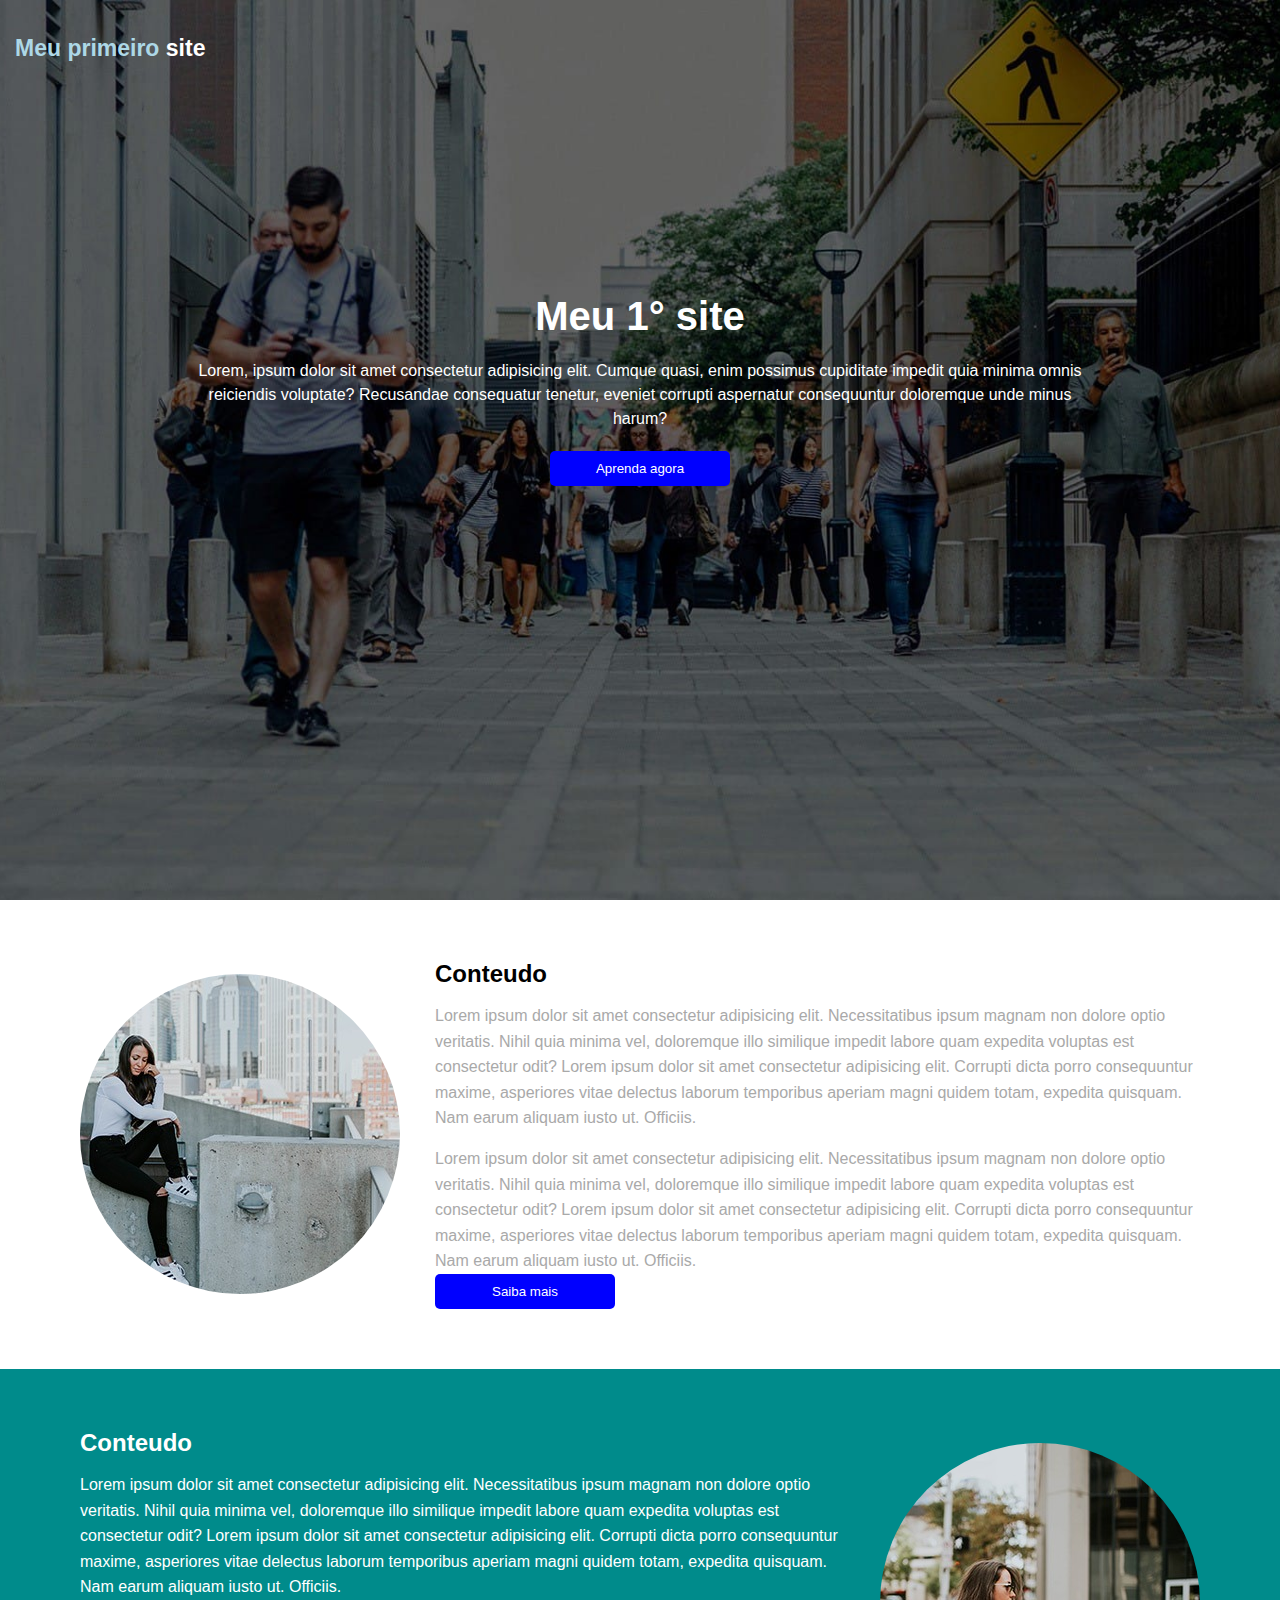
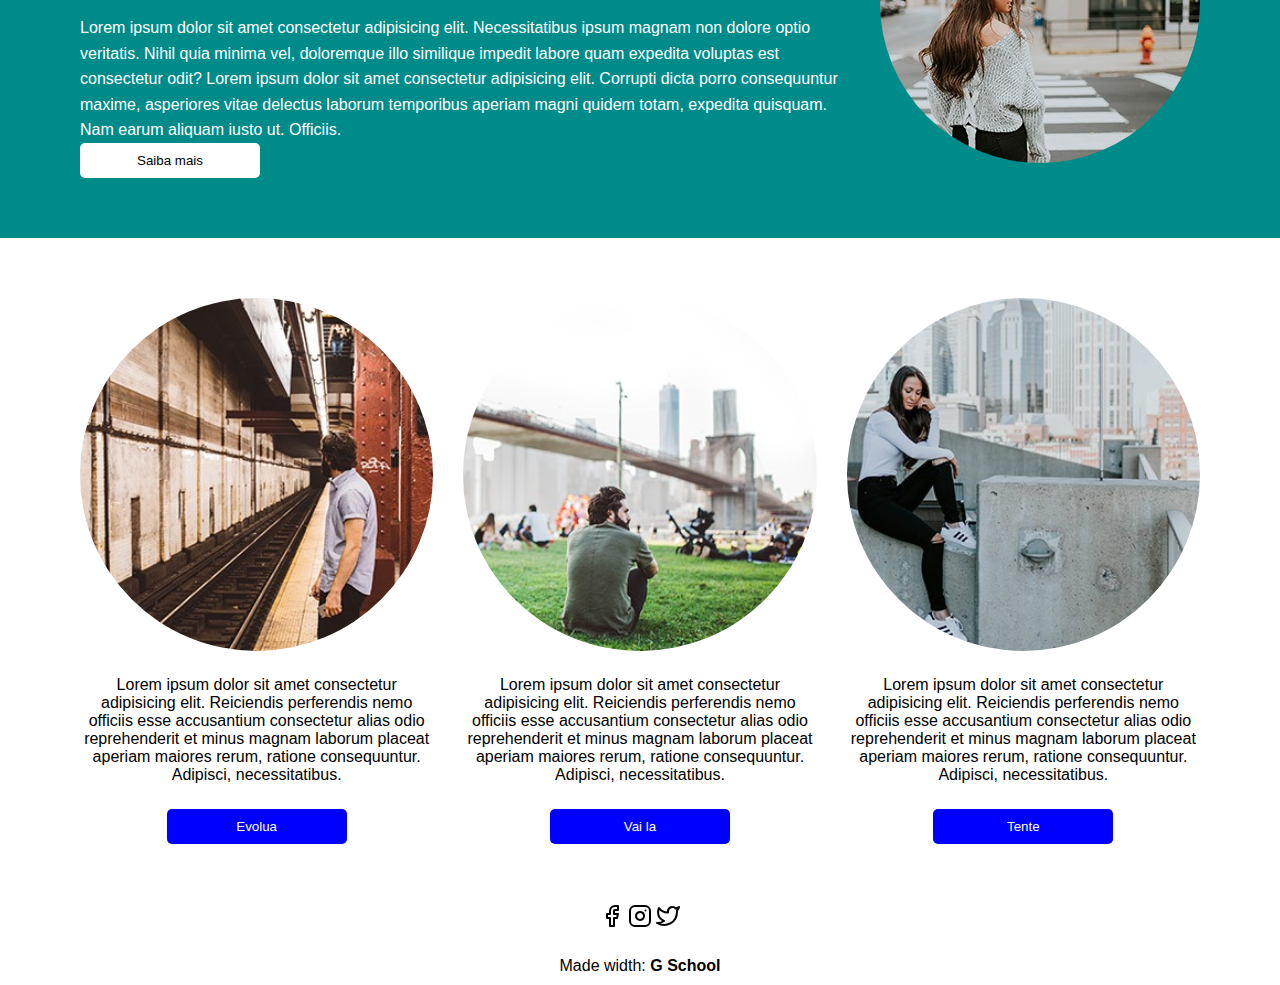
<file: html/index.html>
<!DOCTYPE html>
<html lang="pt-br">

<head>
    <meta charset="UTF-8">
    <meta name="viewport" content="width=device-width, initial-scale=1.0">
    <title>Meu primeiro site</title>
    <link rel="stylesheet" href="style.css">
    <link rel="shortcut icon" href="imagens/icons8-star-filled-32.png" type="image/x-icon">

    <link rel="stylesheet" href="style.css">
</head>

<body>
    <section class="banner">
        <header>
            <h1>Meu primeiro <span>site</span></h1>
        </header>
        <section class="banner-content">
            <article>
                <h1>Meu 1° site</h1>

                <p>Lorem, ipsum dolor sit amet consectetur adipisicing elit. Cumque quasi, enim possimus cupiditate
                    impedit quia minima omnis reiciendis voluptate? Recusandae consequatur tenetur, eveniet corrupti
                    aspernatur consequuntur doloremque unde minus harum?</p>
                <div class="button-align">
                    <button class="button-blue">Aprenda agora</button>
                </div>
            </article>
        </section>
    </section>

    <section class="card">
        <img class="icon" src="imagens/WhatsApp Image 2023-11-23 at 07.10.42.jpeg" alt="Mulher sentada">
        <article>
            <h2>Conteudo</h2>
            <p>Lorem ipsum dolor sit amet consectetur adipisicing elit. Necessitatibus ipsum magnam non dolore optio
                veritatis. Nihil quia minima vel, doloremque illo similique impedit labore quam expedita voluptas est
                consectetur odit?
                Lorem ipsum dolor sit amet consectetur adipisicing elit. Corrupti dicta porro consequuntur maxime,
                asperiores vitae delectus laborum temporibus aperiam magni quidem totam, expedita quisquam. Nam earum
                aliquam iusto ut. Officiis.
            </p>
            <p>Lorem ipsum dolor sit amet consectetur adipisicing elit. Necessitatibus ipsum magnam non dolore optio
                veritatis. Nihil quia minima vel, doloremque illo similique impedit labore quam expedita voluptas est
                consectetur odit?
                Lorem ipsum dolor sit amet consectetur adipisicing elit. Corrupti dicta porro consequuntur maxime,
                asperiores vitae delectus laborum temporibus aperiam magni quidem totam, expedita quisquam. Nam earum
                aliquam iusto ut. Officiis.
            </p>
            <button class="button-blue">Saiba mais</button>
        </article>
    </section>

    <section class="card card-blue">
        <img class="icon" src="imagens/WhatsApp Image 2023-11-23 at 07.10.43 (2).jpeg" alt="">
        <article>
            <h2>Conteudo</h2>
            <p>Lorem ipsum dolor sit amet consectetur adipisicing elit. Necessitatibus ipsum magnam non dolore optio
                veritatis. Nihil quia minima vel, doloremque illo similique impedit labore quam expedita voluptas est
                consectetur odit?
                Lorem ipsum dolor sit amet consectetur adipisicing elit. Corrupti dicta porro consequuntur maxime,
                asperiores vitae delectus laborum temporibus aperiam magni quidem totam, expedita quisquam. Nam earum
                aliquam iusto ut. Officiis.
            </p>
            <p>Lorem ipsum dolor sit amet consectetur adipisicing elit. Necessitatibus ipsum magnam non dolore optio
                veritatis. Nihil quia minima vel, doloremque illo similique impedit labore quam expedita voluptas est
                consectetur odit?
                Lorem ipsum dolor sit amet consectetur adipisicing elit. Corrupti dicta porro consequuntur maxime,
                asperiores vitae delectus laborum temporibus aperiam magni quidem totam, expedita quisquam. Nam earum
                aliquam iusto ut. Officiis.
            </p>
            <button class="button-white">Saiba mais</button>
        </article>
    </section>


    <section class="cards">
        <article>
            <img class="icon" src="imagens/WhatsApp Image 2023-11-23 at 07.10.43 (1).jpeg" alt="homem em uma estação">

            <p>
                Lorem ipsum dolor sit amet consectetur adipisicing elit. Reiciendis perferendis nemo officiis esse
                accusantium consectetur alias odio reprehenderit et minus magnam laborum placeat aperiam maiores rerum,
                ratione consequuntur. Adipisci, necessitatibus.
            </p>

            <button class="button-blue">Evolua</button>
        </article>
        <article>
            <img class="icon" src="imagens/WhatsApp Image 2023-11-23 at 07.10.43.jpeg" alt="homem em uma estação">

            <p>
                Lorem ipsum dolor sit amet consectetur adipisicing elit. Reiciendis perferendis nemo officiis esse
                accusantium consectetur alias odio reprehenderit et minus magnam laborum placeat aperiam maiores rerum,
                ratione consequuntur. Adipisci, necessitatibus.
            </p>

            <button class="button-blue">Vai la</button>
        </article>
        <article>
            <img class="icon" src="imagens/WhatsApp Image 2023-11-23 at 07.10.42.jpeg" alt="homem em uma estação">

            <p>
                Lorem ipsum dolor sit amet consectetur adipisicing elit. Reiciendis perferendis nemo officiis esse
                accusantium consectetur alias odio reprehenderit et minus magnam laborum placeat aperiam maiores rerum,
                ratione consequuntur. Adipisci, necessitatibus.
            </p>

            <button class="button-blue">Tente</button>
        </article>

    </section>
    <footer>
        <div class="socia-icons">
            <img src="icons/facebook.svg" alt="">
            <img src="icons/instagram.svg" alt="">
            <img src="icons/twitter.svg" alt="">
        </div>
        <p>
            Made width: <span>G School</span>
        </p>
    </footer>

</body>

</html>
</file>
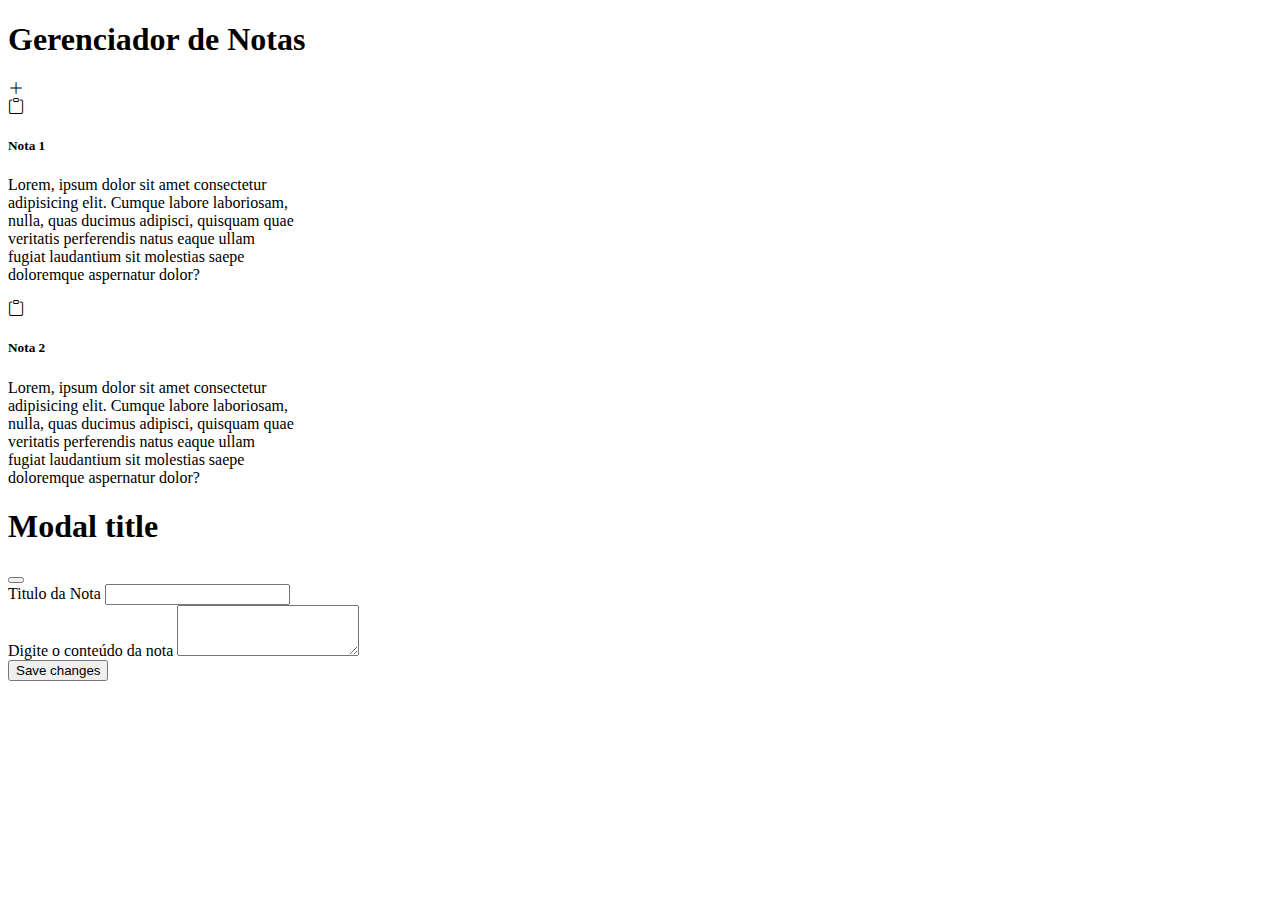
<file: notas/index.html>
<!doctype html>
<html lang="pt-br">

<head>
    <!-- alteração -->
    
    <meta charset="utf-8">
    <meta name="viewport" content="width=device-width, initial-scale=1">
    <title>Gerenciador de Notas</title>
    <link href="https://cdn.jsdelivr.net/npm/bootstrap@5.3.2/dist/css/bootstrap.min.css" rel="stylesheet"
        integrity="sha384-T3c6CoIi6uLrA9TneNEoa7RxnatzjcDSCmG1MXxSR1GAsXEV/Dwwykc2MPK8M2HN" crossorigin="anonymous">

    <link rel="stylesheet" href="https://cdn.jsdelivr.net/npm/bootstrap-icons@1.11.2/font/bootstrap-icons.min.css">
</head>

<body class="bg-dark">
    <nav class="navbar bg-dark border-bottom border-body text-white p-4" data-bs-theme="dark">
        <h1 class="fs-2">Gerenciador de Notas</h1>
        <i role="button" data-bs-toggle="modal" data-bs-target="#note-modal" class="bi bi-plus-lg fs-2"></i>
    </nav>
    <div class="container-xxl d-flex gap-5 mt-4">
        <div role="button" data-bs-theme="dark" class="card bg-dark text-white " style="width: 18rem;">
            <i class="bi bi-clipboard d-flex justify-content-end position-absolute top-0 end-0 m-3"style="top: 5px !important;"></i>
            <div data-bs-toggle="modal" data-bs-target="#note-modal" class="card-body">
                <h5 class="card-title">Nota 1</h5>
                <p class="card-text">Lorem, ipsum dolor sit amet consectetur adipisicing elit. Cumque labore laboriosam,
                    nulla, quas ducimus adipisci, quisquam quae veritatis perferendis natus eaque ullam fugiat
                    laudantium sit molestias saepe doloremque aspernatur dolor?</p>

            </div>
        </div>
        <div role="button" data-bs-theme="dark" class="card bg-dark text-white  " style="width: 18rem;">
            <i class="bi bi-clipboard d-flex justify-content-end position-absolute top-0 end-0 m-3"style="top: 5px !important;"></i>
            <div data-bs-toggle="modal" data-bs-target="#note-modal" class="card-body">
                <h5 class="card-title">Nota 2</h5>
                <p class="card-text">Lorem, ipsum dolor sit amet consectetur adipisicing elit. Cumque labore laboriosam,
                    nulla, quas ducimus adipisci, quisquam quae veritatis perferendis natus eaque ullam fugiat
                    laudantium sit molestias saepe doloremque aspernatur dolor?</p>

            </div>
        </div>
    </div>
    </div>

    <!-- Modal -->
    <div data-bs-theme="dark" class="modal fade text-white" id="note-modal" tabindex="-1"
        aria-labelledby="note-modal-label" aria-hidden="true">
        <div class="modal-dialog">
            <div class="modal-content">
                <div class="modal-header">
                    <h1 class="modal-title fs-5" id="note-modal-label">Modal title</h1>
                    <button type="button" class="btn-close" data-bs-dismiss="modal" aria-label="Close"></button>
                </div>
                <div class="modal-body">
                    <div class="mb-3">
                        <label for="exampleFormControlInput1" class="form-label">Titulo da Nota</label>
                        <input type="email" class="form-control" id="exampleFormControlInput1" placeholder="">
                    </div>
                    <div class="mb-3">
                        <label for="exampleFormControlTextarea1" class="form-label">Digite o conteúdo da
                            nota</label>
                        <textarea class="form-control" id="exampleFormControlTextarea1" rows="3"></textarea>
                    </div>
                </div>
                <div class="modal-footer">
                    <button type="button" class="btn btn-primary">Save changes</button>
                </div>
            </div>
        </div>
    </div>

    <script src="https://cdn.jsdelivr.net/npm/bootstrap@5.3.2/dist/js/bootstrap.bundle.min.js"
        integrity="sha384-C6RzsynM9kWDrMNeT87bh95OGNyZPhcTNXj1NW7RuBCsyN/o0jlpcV8Qyq46cDfL"
        crossorigin="anonymous"></script>
</body>

</html>
</file>
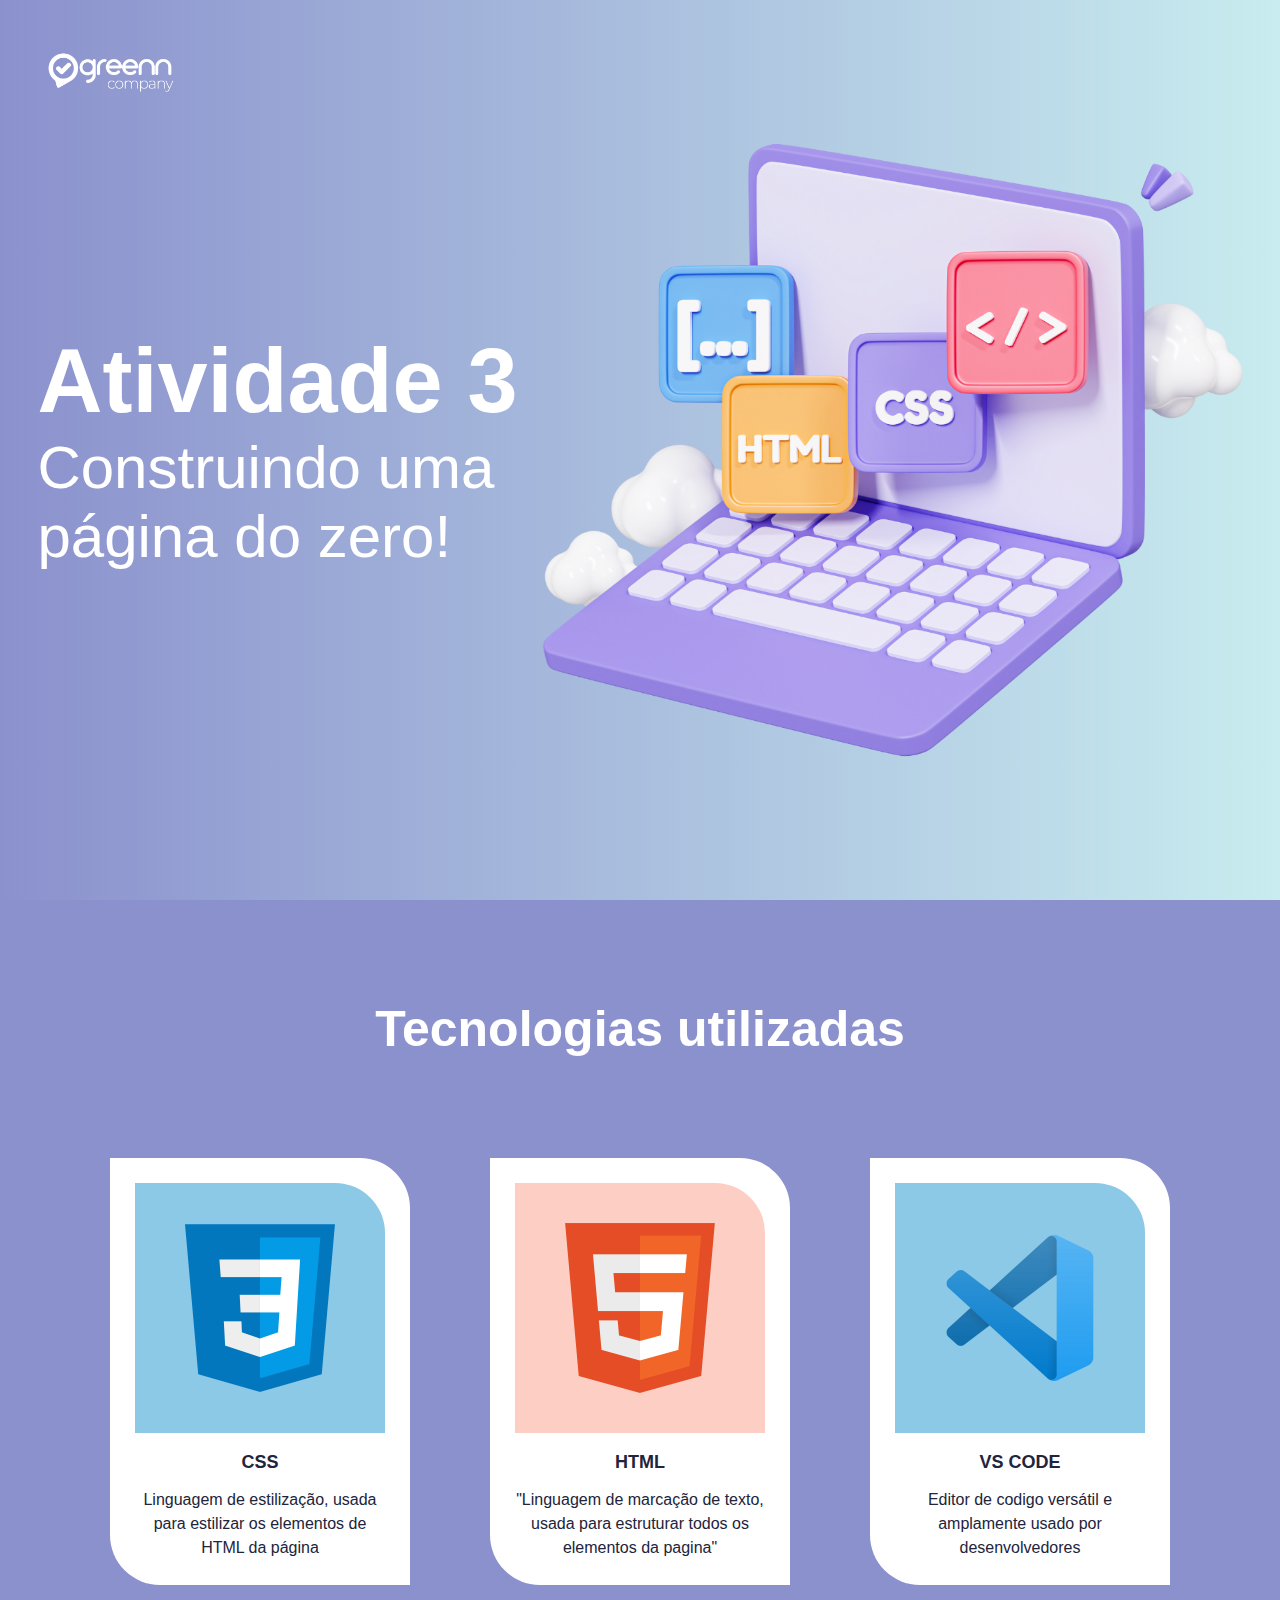
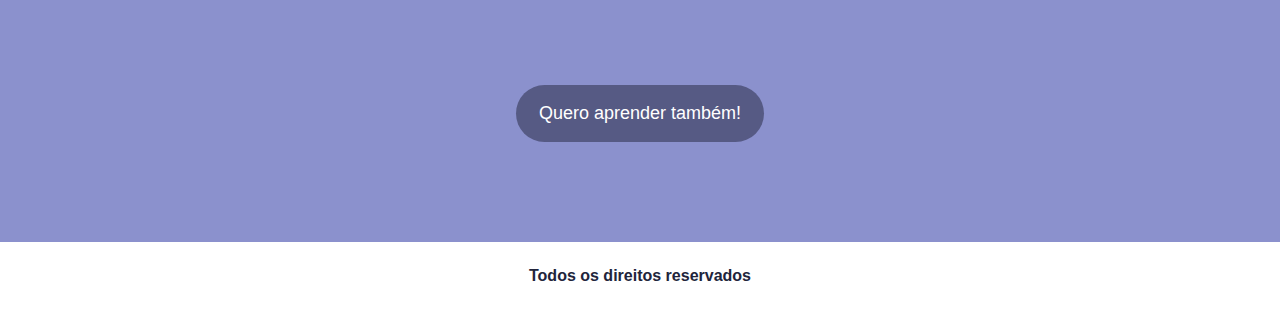
<file: site1/index.html>
<!DOCTYPE html>
<html lang="pt-br">

<head>
    <meta charset="UTF-8">
    <meta name="viewport" content="width=device-width, initial-scale=1.0">
    <title>Atividade</title>
    <link rel="stylesheet" href="style.css">
</head>

<body>
    <header>
        <img src="imagens/logo.png" alt="imagen da logo da green company!" class="logo">
        <div class="texts">
            <h1>Atividade 3</h1>
            <h2>Construindo uma <br> página do zero!</h2>
        </div>
        <img src="imagens/computador.png" alt="computador" class="computer">
    </header>
    <main>
        <h2>Tecnologias utilizadas</h2>
        <div class="cards">
            <section class="card">
                <img src="imagens/CSS.png" alt="Logo do CSS">
                <h4>CSS</h4>
                <p>Linguagem de estilização, usada para estilizar os elementos de HTML da página</p>
            </section>
            <section class="card">
                <img src="imagens/HTML.png" alt="Logo do HTML">
                <h4>HTML</h4>
                <p>"Linguagem de marcação de texto, usada para estruturar todos os elementos da pagina"</p>
            </section>
            <section class="card">
                <img src="imagens/VS-Code.png" alt="Logo do Visual Studio Code">
                <h4>VS CODE</h4>
                <p>Editor de codigo versátil e amplamente usado por desenvolvedores</p>
            </section>
        </div>
        <a href="https://greenn.com.br" target="_blank">
            <button>Quero aprender também!</button>
        </a>
    </main>
    <footer>
        <span>Todos os direitos reservados</span>
    </footer>
</body>

</html>
</file>
<file: html/style.css>
*{
    margin: 0;
    padding: 0;
    font-family: Arial, Helvetica, sans-serif;
}
h1{
    font-weight: 600;
}

.banner{
    height: 100vh;
    background-image: url('./imagens/WhatsApp\ Image\ 2023-11-23\ at\ 07.18.10.jpeg');
    background-position: center center;
    background-size: cover;
}
.banner > header{
    padding: 35px 15px;
}
.banner header h1{
    font-size: 23px;
    color:lightblue
}
.banner h1 span{
    color:white;
}
.banner-content{
    display: grid;
    place-items: center;
    height: 65%;
}
.banner-content article{
    font-size: 16px;
    text-align: center;
}
article h1,.banner-content article p{
    color:white;
    margin-bottom: 20px;

}
.banner-content article h1{
    font-size: 40px;
    color: white;
}
.banner-content article p{
    line-height: 1.5;
}
.banner-content article{
    width: 70%;

}
button{
    padding: 10px 15px;
    border: none;
    border-radius: 5px;
    cursor: pointer;
    transition: .3s;
    width: 180px;
}
button:hover{
    transform: scale(1.1);
}
.button-blue{
    background-color: blue;
    color:white;
}
.card{
    display: flex;
    align-items: center;
    gap: 35px;
    padding: 40px;
}
.icon{
    border-radius: 100%;
    width: 100%;
}
.card p{
    margin-top: 15px;
    line-height: 1.6;
    color:darkgrey;
}
.card-blue{
    background-color:darkcyan;
    flex-direction: row-reverse;
    color: white;
}
.button-white{
    background-color: white;
    color: rgb (35, 154, 252)
}
.card-blue p{
    color: white;
}
.cards{
    display: grid;
    grid-template-columns: 1fr 1fr 1fr;
    padding: 40px;
    gap: 30px;
}
.cards article{
    display: grid;
    justify-items: center;
    text-align: center;
}
.cards p{
    margin: 25px 0px;
}
.card, .cards{
    padding: 60px 80px;
}
footer{
    display: grid;
    justify-items: center;
    gap: 25px;
    padding-bottom: 10px;
}
.social-icons{
    display: flex;
    gap: 25px;
   
}
footer span{
    font-weight: 900;
}
</file>
<file: site1/style.css>
* {
    margin: 0;
    font-family: Arial, Helvetica, sans-serif;
}

header {
    height: 100vh;
    background: linear-gradient(90deg, rgb(139, 145, 205), rgb(200, 236, 239) 100%);
    display: flex;
    color: white;
    gap: 25px;
    align-items: center;
    justify-content: center;
}

header .logo {
    position: absolute;
    top: 0px;
    left: 40px;
    height: 140px;
}

header .computer {
    width: 700px;
    height: 700px;
}

header h2 {
    font-size: 60px;
    font-weight: 400;
}

main {
    display: grid;
    justify-items: center;
    gap: 100px;
    padding: 100px;
    color: white;
    background-color: rgb(139, 145, 205);
    ;
}

main h2 {
    font-size: 50px;
}

.card {
    background-color: white;
    border-radius: 0 50px 0 50px;
    width: 250px;
    padding: 25px;
    color: rgb(33, 36, 59);
    text-align: center;
}

.card h4 {
    font-size: 18px;
    margin: 15px 0;
}

.card p {
    font-size: 16px;
    line-height: 1.5;
}

.card img {
    height: 250px;
    width: 250px;
    border-radius: 0 50px 0 0;
}

.cards {
    display: flex;
    gap: 80px;
}

main button {
    border: none;
    padding: 18px 23px;
    background-color: rgba(33, 36, 59, 0.5);
    color: white;
    border-radius: 40px;
    font-size: 18px;
    transition: .3s;
    cursor: pointer;
}

main button:hover {
    background-color: rgba(33, 36, 59, 0.664);
}

footer {
    padding: 25px;
    font-size: 16px;
    text-align: center;
    color: rgb(33, 36, 59);
    font-weight: 600;
}

header h1 {
    font-size: 90px;
    font-weight: 900;
}

@media (max-width: 768px) {
    .cards{
        flex-direction: column;
    }
    header .computer {
        width: 85%;
        height: unset;
    }
}
</file>
